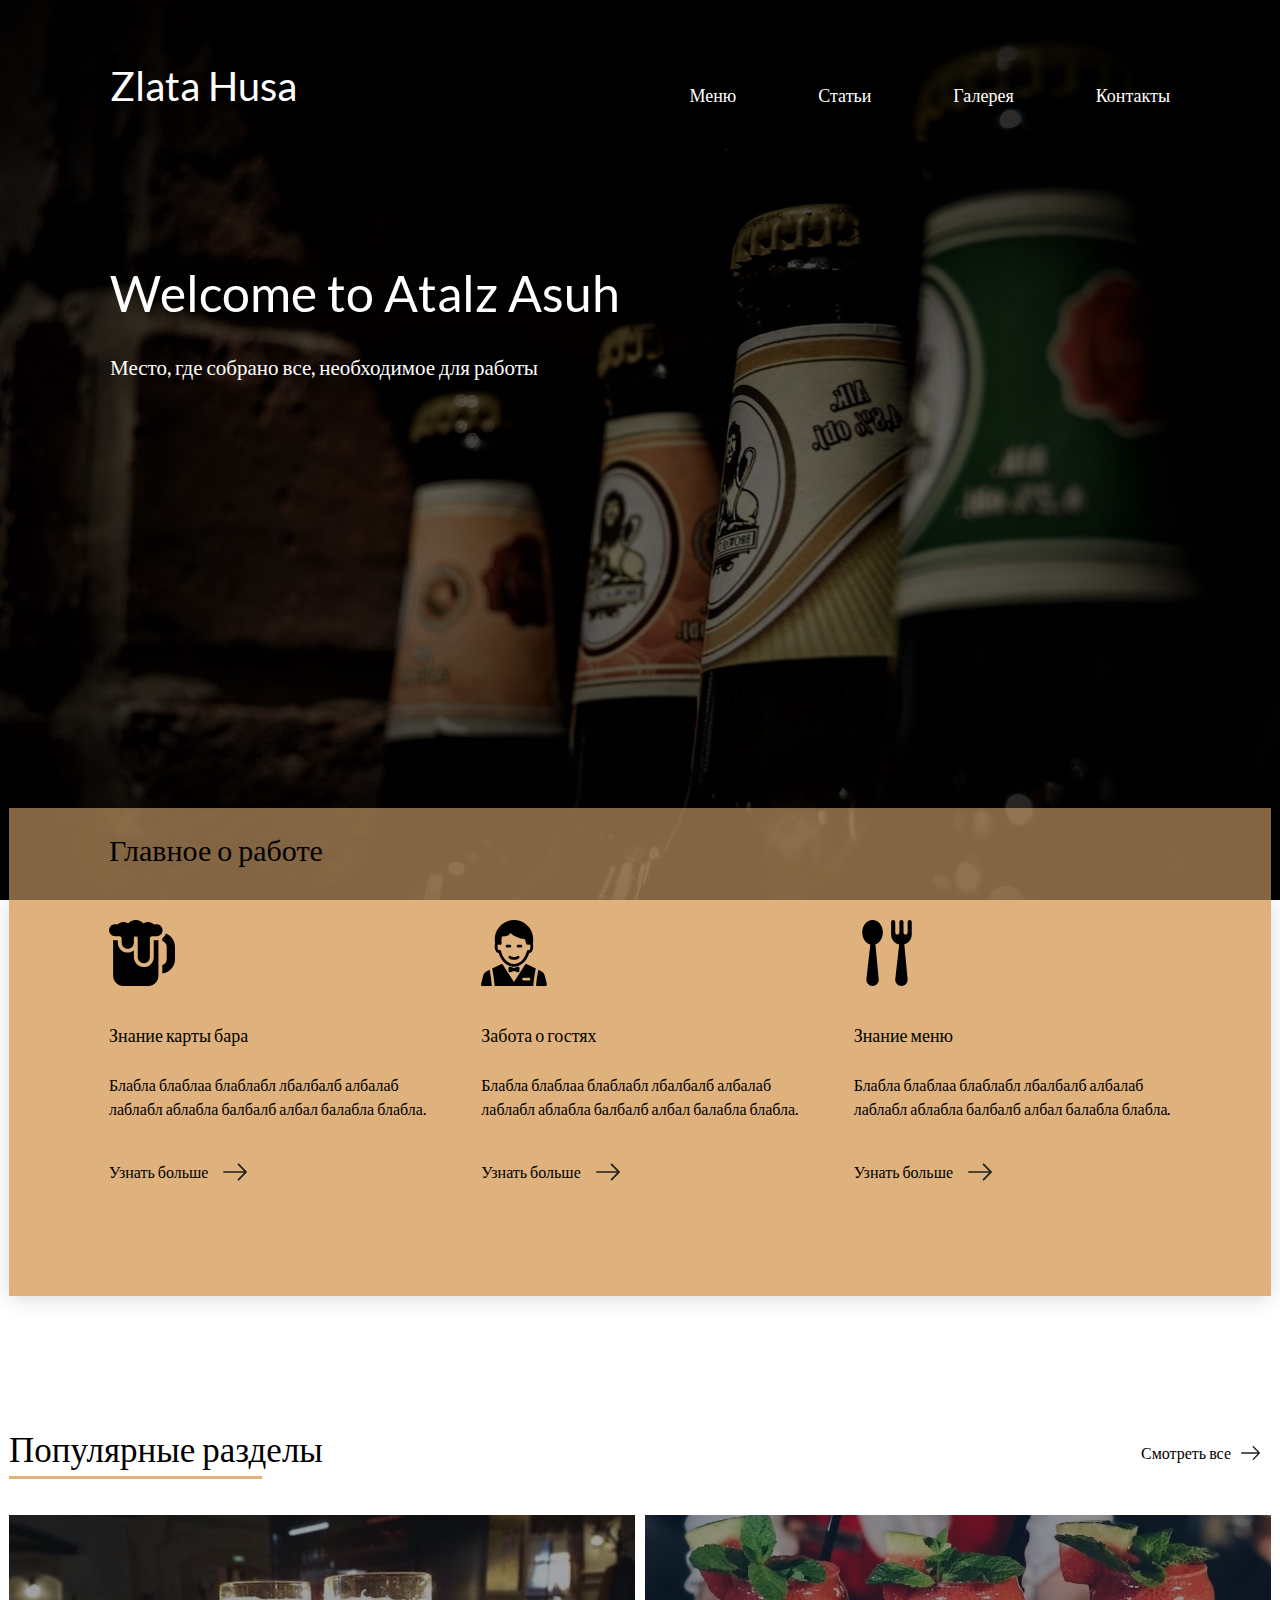
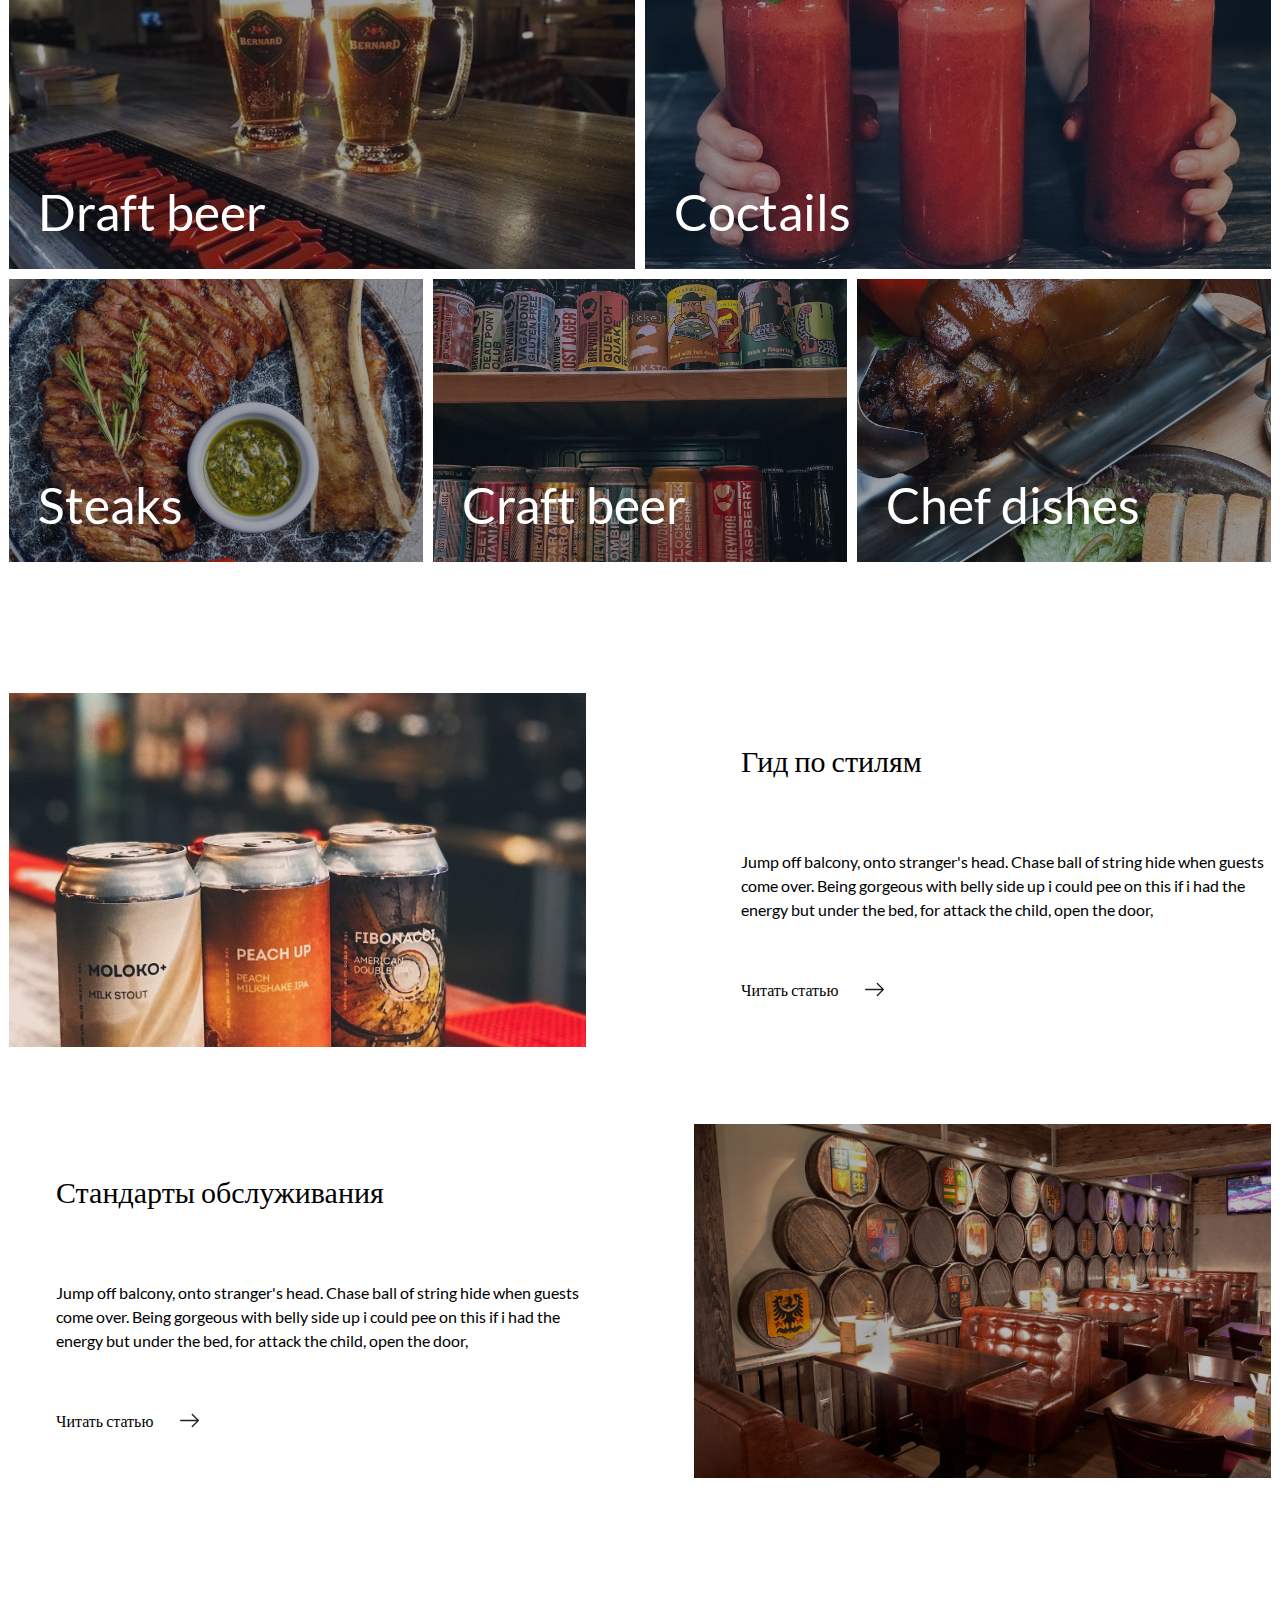
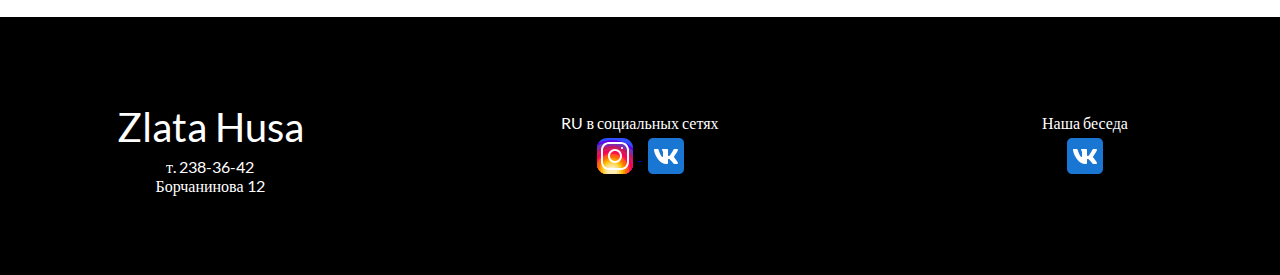
<file: index.html>
<!DOCTYPE html>
<html lang="en, ru">
<head>
    <meta charset="UTF-8">
    <meta name="viewport" content="width=device-width, initial-scale=1.0">
    <link rel="stylesheet" href="./css/reset.css">
    <link rel="stylesheet" href="./css/style.css">
    <title>Atalz Asuh</title>
</head>
<body>
    <header class="header">
        <div class="wrapper">
          <div class="header_wrapper">
            <div class="header_logo">
                Zlata Husa
            </div>
            <nav class="header_nav">
                <ul class="header_list">
                    <li class="header_item">
                        <a href="#" class="header_link">Меню</a>
                    </li>
                    <li class="header_item">
                        <a href="#" class="header_link">Статьи</a>
                    </li>
                    <li class="header_item">
                        <a href="#" class="header_link">Галерея</a>
                    </li>
                    <li class="header_item">
                        <a href="#" class="header_link">Контакты</a>
                    </li>
                </ul>
            </nav>
          </div>
        </div>

    </header>
      
    <main class="main">
        
          <section class="intro">
            <div class="wrapper">
             <h1 class="intro_title">Welcome to Atalz Asuh</h1>
             <p class="intro_subtitle"> 
                Место, где собрано все, необходимое для работы
             </p>
            <!--
             <form class="search_form">
                <fieldset class=searc-form_wrap>
                    <p class="searc-form_info">
                        <input type="text" name="user-like_to_do" class="search-form_field" placeholder="What would you like to do?">
                        <input type="text" name="user-like_to_go" class="search-form_field" placeholder="Where would you like to go?">
                        <button type="submit" class="search-form_submit">Search</button>

                    </p>
                </fieldset>
            </form> -->
            </div>

            </section>
        </div>
        <section class="benefits">
            <div class="benefits_wrap">
                <h2 class="benefits_title"> 
                    Главное о работе
                </h2>
                <div class="benefits_cards">
                    <div class="benefits_card">
                        <div class="benefits_card-pic">
                            <img src="./img/svg/beer-mug.svg" alt="#" class="benefits_card_sumb">
                        </div>
                        <h3 class="benefits_card_title">Знание карты бара
                        </h3>
                        <p class="benefits_card_desc">
                            Блабла блаблаа блаблабл  лбалбалб албалаб лаблабл аблабла балбалб албал балабла блабла.
                        </p>
                        <a href="#" class="benefits_card_more">
                            Узнать больше
                        </a>
                    </div>
                    <div class="benefits_card">
                        <div class="benefits_card-pic">
                            <img src="./img/svg/social.svg" alt="#" class="benefits_card_sumb">
                        </div>
                        <h3 class="benefits_card_title">Забота о гостях
                        </h3>
                        <p class="benefits_card_desc">
                            Блабла блаблаа блаблабл  лбалбалб албалаб лаблабл аблабла балбалб албал балабла блабла.
                        </p>
                        <a href="#" class="benefits_card_more">
                            Узнать больше
                        </a>
                    </div>

                    <div class="benefits_card">
                        <div class="benefits_card-pic">
                            <img src="./img/svg/cutlery.svg" alt="#" class="benefits_card_sumb">
                        </div>
                        <h3 class="benefits_card_title">Знание меню
                        </h3>
                        <p class="benefits_card_desc">
                            Блабла блаблаа блаблабл  лбалбалб албалаб лаблабл аблабла балбалб албал балабла блабла.
                        </p>
                        <a href="#" class="benefits_card_more">
                            Узнать больше
                        </a>
                    </div>

                </div>

            </div>

        </section>
        <!--Benefits end-->
        <!--Places start-->
        <section class="places">
            <div class="wrapper-full">
                <div class="places_caption">
                    <h2 class="places_title section_title">
                        Популярные разделы
                    </h2>
                    <a href="#!" class="places_view_all">
                        Смотреть все
                    </a>

                 </div>
                 <div class="places_cards">
                   <figure class="places_card places_card_lg">
                    <img src="./img/15.jpg" alt="Draft beer" class="places_card_pic places_card_pic_lg">
                    <figcaption class="places_card_title" >
                        Draft beer
                    </figcaption>
                    <a href="#" class="places_card_link"></a>
                   </figure>


                   <figure class="places_card places_card_lg">
                    <img src="./img/12.jpg" alt="Coctails" class="places_card_pic places_card_pic_lg">
                    <figcaption class="places_card_title" >
                        Coctails
                    </figcaption>
                    <a href="#" class="places_card_link"></a>
                   </figure>

                   <figure class="places_card places_card_sm">
                    <img src="./img/997.jpg" alt="Steaks" class="places_card_pic places_card_pic_sm">
                    <figcaption class="places_card_title" >
                        Steaks
                    </figcaption>
                    <a href="#" class="places_card_link"></a>
                   </figure>

                   <figure class="places_card places_card_sm">
                    <img src="./img/13.jpg" alt="Craft beer" class="places_card_pic places_card_pic_sm">
                    <figcaption class="places_card_title" >
                        Craft beer
                    </figcaption>
                    <a href="#" class="places_card_link"></a>
                   </figure>

                   <figure class="places_card places_card_sm">
                    <img src="./img/889.jpg" alt="Chef dishes" class="places_card_pic places_card_pic_sm">
                    <figcaption class="places_card_title" >
                     Chef dishes
                    </figcaption>
                    <a href="#" class="places_card_link"></a>
                   </figure>
                </div>
            </div>  

        </section>
        <!--Places end-->

        <!--Статьи старт-->
        <div class="tours">
            <div class="wrapper-full">
                <div class="tours_tour tour">
                    <div class="tour_pic">
                        <img src="./img/55.jpg" alt="Guide" class="tour_sumb">
            
                    </div>
                    <div class="tour_info">
                        <h3 class="tour_title">
                            Гид по стилям
                        </h3>
                        <p class="tour_desc">
                            Jump off balcony, onto stranger's head. Chase ball of string hide when guests come over. Being gorgeous with belly side up i could pee on this if i had the energy but under the bed, for attack the child, open the door, 
                        </p>
                        <a href="#" class="tour_more">Читать статью</a>
                    </div>

                </div>
                <div class="tours_tour tour">
                    <div class="tour_info">
                        <h3 class="tour_title">
                            Стандарты обслуживания
                        </h3>
                        <p class="tour_desc">
                            Jump off balcony, onto stranger's head. Chase ball of string hide when guests come over. Being gorgeous with belly side up i could pee on this if i had the energy but under the bed, for attack the child, open the door, 
                        </p>
                        <a href="#" class="tour_more">Читать статью</a>
                    </div>
                    <div class="tour_pic">
                        <img src="./img/97.jpg" alt="Standarts" class="tour_sumb">
            
                    </div>
                    
                </div>
            </div>
        </div>



<!--Статьи конец-->
    </main>
<footer class="footer">
    
    <div class="footer_logotype">
        <h3 class="footer_logo ">Zlata Husa</h3>
        <p class="adress">т. 238-36-42<br>Борчанинова 12</p>
    </div>

    <div class="contacts">
        <div class="community">
            <h3 class="comunity_title" > RU в социальных сетях</h4>
                <div class="footer_sumb">
            

                 
                
                 <a href="https://www.instagram.com/restunion_perm/?hl=ru" class="footer_pics">
                 <img src="./img/svg/icons8-instagram.svg" alt="#" class="footer_pic_sumb">
                 </a>
                 
            

               
                  <a href="https://vk.com/restunion" class="footer_pics">
                  <img src="./img/svg/icons8-вконтакте.svg" alt="#" class="footer_pic_sumb">
                  </a>
                </div>
               
            

        </div>


   
    </div>
    
    
    
    
    <div class="comunity">
        <h3 class="comunity_title"> Наша беседа</h3>
        
            <a href="https://vk.com/im?sel=c27" class="footer_pics">
            <img src="./img/svg/icons8-вконтакте.svg" alt="#" class="footer_pic_sumb">
            </a>
   
    </div>
</footer>
<script src="./js/main.js"></script>
</body>
</html>
</file>
<file: css/style.css>
/* lato-regular - latin */
@font-face {
  font-family: 'Lato';
  font-style: normal;
  font-weight: 400;
  src: local('Lato Regular'), local('Lato-Regular'),
       url('../fonts/lato-v16-latin-regular.woff2') format('woff2'), /* Chrome 26+, Opera 23+, Firefox 39+ */
       url('../fonts/lato-v16-latin-regular.woff') format('woff'); /* Chrome 6+, Firefox 3.6+, IE 9+, Safari 5.1+ */
}
/* lato-700 - latin */
@font-face {
  font-family: 'Lato';
  font-style: normal;
  font-weight: 700;
  src: local('Lato Bold'), local('Lato-Bold'),
       url('../fonts/lato-v16-latin-700.woff2') format('woff2'), /* Chrome 26+, Opera 23+, Firefox 39+ */
       url('../fonts/lato-v16-latin-700.woff') format('woff'); /* Chrome 6+, Firefox 3.6+, IE 9+, Safari 5.1+ */
}
/* lato-900 - latin */
@font-face {
  font-family: 'Lato';
  font-style: normal;
  font-weight: 900;
  src: local('Lato Black'), local('Lato-Black'),
       url('../fonts/lato-v16-latin-900.woff2') format('woff2'), /* Chrome 26+, Opera 23+, Firefox 39+ */
       url('../fonts/lato-v16-latin-900.woff') format('woff'); /* Chrome 6+, Firefox 3.6+, IE 9+, Safari 5.1+ */
}
html{
  box-sizing: border-box;
}
*,*::before,*::after{
box-sizing: inherit;/*наследование от родителя*/
}
body{
  font-family: 'Lato';
  font-style: normal;
  font-size: 16px;
  line-height: 1.2;
  font-weight: normal;
  color:black ;
}
img{
  max-width:100% ;
  height: auto;
}
/*Header style start*/
.wrapper{
  max-width: 1060px;
  margin: 0 auto;/*выравнивание по центру*/
}
.wrapper-full{
  max-width: 1262px;
  margin: 0 auto;
}
.section_title{
  font-weight: 500;
  font-size: 35px;
  line-height: 42px;
  position: relative;
  padding-bottom:10px ;

}
.section_title::after{
  display: block;
  content: '';
  width:253px;
  height: 3px;
  background-color:rgba(219, 169, 111, .9);
  position: absolute;
  bottom: 0;
  left: 0;
}
.header{
  position: absolute;/*Для прикрепления шапки меню при скорллинге, от этого свойства и до width*/
  top: 0;
  left: 0;
  width: 100%;
  transition: .2s linear;
  padding-bottom: 10px;
  z-index:999;
}




.header_logo{
font-size: 40px;
line-height: 60px;
color: #FFFFFF;
}
.header_wrapper{
  display: flex;
  flex-wrap: wrap;
  align-items: flex-end;
  justify-content: space-between;
  padding-top: 56px;

}

.header_list{
  display: flex;
  flex-wrap: wrap;
}
.header_item{
  margin-right: 82px;
  padding-bottom: 9px;
}
.header_item:last-child{/*last-child свойство для последнего элемента в списке*/
  margin-right: 0;
}
.header_link{
font-size: 18px;
line-height: 24px;
color: white;
text-decoration: none;
}
.header_link:hover,.header_link:active,.header_link:focus{
  opacity: .75;/*Прозрачность элемента*/
}
/*Header style end*/
/*Intro style start*/
.intro{
  height: 100vh;
  background: url(../img/intro.jpg)no-repeat center ;
  background-size: cover;
  padding-top: 263px;
  padding-bottom: 223px;
  

}

.intro_title{
max-width: 619px;
font-weight: 500;
font-size: 50px;
line-height: 60px;
color: #FFFFFF;
margin-bottom: 32px;
}
.intro_subtitle{
  max-width: 546px;
  color: white;
  font-size: 21px;
  line-height: 24px;
  margin-bottom: 59px;
}
.search-form_info{
display: flex;
flex-wrap: wrap;
}
.search-form_field{
width: 297px;
background: transparent url(../img/svg/Oval.svg) no-repeat left 2px;
background-size: 20px;
border: 0;
border-bottom: 2px solid #BFC0C5;
margin-right: 60px;
padding-left: 43px;
padding-bottom: 22px;
font-weight: 500;
font-size: 18px;
color: white;
}
.search-form_field::placeholder{
  font-weight: 500;
  font-size: 18px;
  color: white;
}
.search-form_submit{
padding: 15px 39px;
text-transform: uppercase;
font-weight: 500;
font-size: 24px;
color: white;
background: #1B7DFF;
border: 0;
}
.search-form_submit:hover, .search-form_submit:active, .search-form_submit:focus {
background:#173456 ;
}

/*Intro style end*/

/*Benefits Style Start*/
.benefits{
margin-bottom: 131px;
}
.benefits_wrap{
  max-width: 1262px;
  background-color:rgba(219, 169, 111, .9);
  margin: 0 auto;
  box-shadow: 0px 2px 20px rgba(21, 24, 36, 0.15993);/*Задает тень для бокса*/
  position: relative;
}
.benefits_title{
width: 100%;
font-weight: 500;
font-size: 30px;
line-height: 42px;
background-color: rgba(219, 169, 111, .6);
padding:20px 100px 30px 100px;
position: absolute;
top: 0;
left: 0;
transform:translateY(-100%);
color: black

}
.benefits_cards{
display: grid;
grid-template-columns:repeat(3, 1fr); 
grid-column-gap:55px;
padding:0 100px ;

 
}
.benefits_card{
  grid-column:span 1;
  margin-bottom: 112px;

}
.benefits_card-pic{
  max-width: 66px;
  margin-bottom: 37px;
  margin-top: 20px;

}
.benefits_card_sumb{
  display: block;

}
.benefits_card_title{
font-weight: 500;
font-size: 18px;
line-height: 24px;
margin-bottom: 26px;
}
.benefits_card_desc{
font-size: 16px;
line-height: 24px;
margin-bottom: 39px;
}


.benefits_card_more{
  display: inline-block;
  padding-right: 59px;
  font-size: 16px;
  line-height: 24px;
  color: black;
  text-decoration: none;
  background: url(../img/svg/arrow.svg) no-repeat 85% center;
  transition: .2s all ;
}
.benefits_card_more:hover, .benefits_card_more:focus{
  background: url(../img/svg/arrow.svg) no-repeat right center;

}
/*Benefits Style End*/


/*Places Style Start*/
.places{
margin-bottom: 131px;
}

.places_caption{
  display: flex;
  flex-wrap: wrap;
  align-items: center;
  justify-content: space-between;/*Прибивает элементы к разным концам экрана*/
  margin-bottom: 36px;
}
.places_title{
  margin-right: 15px;
}
.places_view_all{
  font-size: 16px;
  color:black;
  text-decoration: none;
  padding-right: 40px;
  background: url(../img/svg/arrow.svg) no-repeat 90% center;
  transition: .2s all ;
}
.places_view_all:hover, .places_view_all:focus{
opacity: .65;
}
.places_cards{
  display: grid;
  grid-template-columns: repeat(6, 1fr);/*Определяет на сколько контейунеров сетка разделит экран*/
  grid-gap: 10px;/*Отступы между контейнерами сетки*/
}
/* Создание полупрозрачного экрана на какртинке старт*/
.places_card{
 position: relative;
 overflow: hidden; 
}
.places_card::after{
  display: block;
  content: '';
  width: 100%;
  height: 100%;
  background-color:rgba(21, 24, 36, 0.4);
  position: absolute;
  top: 0;
  left: 0;
  z-index:2;
}
/*Финиш*/
.places_card:hover .places_card_pic{
transform:scale(1.05);
}

.places_card_title{
  font-size: 50px;
line-height: 60px;
color: #FFFFFF;
position: absolute;
bottom: 27px;
left: 29px;
z-index: 3;
}

/* Определение для размера картинок, теперь они занимают 3 горизонтальных контейнера*/
.places_card_lg{
grid-column: span 3;
}
.places_card_sm{
  grid-column: span 2;
  }

.places_card_pic{
  width: 100%;
  transition:.15s all;
}
.places_card_pic_lg{
height:354px ;
object-fit: cover;
}
.places_card_pic_sm{
  height:283px ;
  object-fit: cover;
  }

.places_card_link{
  position: absolute;
  top: 0;
  left: 0;
  width: 100%;
  height: 100%;
  z-index: 4;
}
/*Places Style End*/

/*Tours style start*/
.tours{
  margin-bottom: 139px;
}
.tours_tour{
display: grid;
grid-template-columns: repeat(2, 1fr);
grid-gap: 0 108px ;
align-items:center ;
margin-bottom: 77px;
}

.tour_info{
  padding-left: 47px;
}

.tour_title{
  font-weight: 500;
  font-size: 30px;
  line-height: 40px;
  margin-bottom: 70px;
}

.tour_desc{
  font-weight: normal;
font-size: 16px;
line-height: 24px;
margin-bottom: 58px;
}
.tour_more{
  font-size: 16px;
  color:black;
  text-decoration: none;
  padding-right: 59px;
  background: url(../img/svg/arrow.svg) no-repeat 90% center;
  transition: .2s all ;
}

.tour_more:hover, .tour_more:focus{
  opacity: .65;
  }
  
  .tour_sumb{
    height:354px ;
    width: 597px;
    object-fit: cover;
    }




    .footer_logo{
      font-size: 40px;
      line-height: 60px;
      color: #FFFFFF;
      }
      
      .footer_logotype{
        margin-left: 30px;
      }
      
      .footer{
        background: black;
        padding:80px 0;
        display: flex;
        flex-wrap: wrap;
        align-items: center;
       justify-content: space-between;
       display: grid;
       grid-template-columns:repeat(3, 1fr); 
       grid-column-gap:55px;
       text-align: center;
       
       
      }
      .footer_pic{
        margin: 0 auto;
        display: flex;
        text-align: center;
      }
      .footer_pics{
        grid-column:span 1;
        text-align: center;
        
      }
      .footer_sumb{
        text-align: center;
        color: #FFFFFF;
      }
      .comunity_title{
        color: #FFFFFF;
      }
      .adress{
        color:#FFFFFF;
      }
</file>
